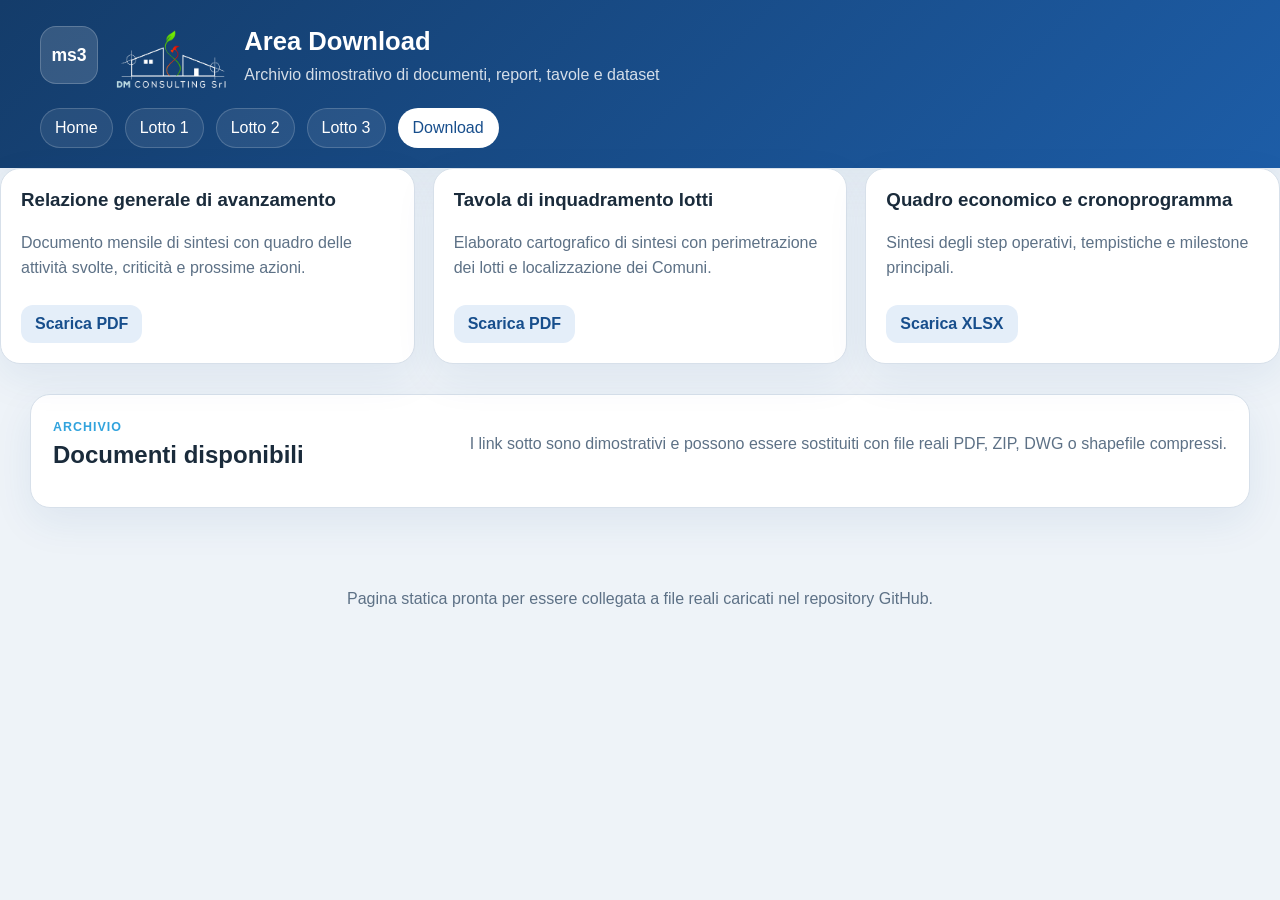
<file: download.html>
<!DOCTYPE html>
<html lang="it">
<head>
  <meta charset="UTF-8">
  <meta name="viewport" content="width=device-width, initial-scale=1.0">
  <title>Download - Portale Monitoraggio Indagini</title>
  <link rel="stylesheet" href="assets/css/style.css">
</head>
<body>
  <header class="site-header">
    <div class="brand-wrap">
      <div class="brand-badge">ms3</div>
       <img src="assets/images/DMConsulting1.png" class="logo-dc" alt="DM Consulting">
      
      <div>
        <h1>Area Download</h1>
        <p class="subtitle">Archivio dimostrativo di documenti, report, tavole e dataset</p>
      </div>
    </div>
    <nav class="main-nav">
      <a href="index.html">Home</a>
      <a href="lotto1.html">Lotto 1</a>
      <a href="lotto2.html">Lotto 2</a>
      <a href="lotto3.html">Lotto 3</a>
      <a href="download.html" class="active">Download</a>
    </nav>
  </header>

<div class="download-grid" id="downloadGrid">
  <article class="download-card">
    <h3>Relazione generale di avanzamento</h3>
    <p>Documento mensile di sintesi con quadro delle attività svolte, criticità e prossime azioni.</p>
    <a href="#">Scarica PDF</a>
  </article>

  <article class="download-card">
    <h3>Tavola di inquadramento lotti</h3>
    <p>Elaborato cartografico di sintesi con perimetrazione dei lotti e localizzazione dei Comuni.</p>
    <a href="#">Scarica PDF</a>
  </article>

  <article class="download-card">
    <h3>Quadro economico e cronoprogramma</h3>
    <p>Sintesi degli step operativi, tempistiche e milestone principali.</p>
    <a href="#">Scarica XLSX</a>
  </article>
</div>





  
  <main>
    <section class="content-card">
      <div class="section-head">
        <div>
          <span class="eyebrow">Archivio</span>
          <h2>Documenti disponibili</h2>
        </div>
        <p class="section-note">I link sotto sono dimostrativi e possono essere sostituiti con file reali PDF, ZIP, DWG o shapefile compressi.</p>
      </div>
      
    </section>
  </main>

  <footer class="site-footer">
    <p>Pagina statica pronta per essere collegata a file reali caricati nel repository GitHub.</p>
  </footer>

<script>
  function downloadGeoJSON(key) {
    const raw = localStorage.getItem(key);
    const points = raw ? JSON.parse(raw) : [];

    if (!points.length) {
      alert('Non ci sono dati salvati per questo lotto.');
      return;
    }

    const geojson = {
      type: 'FeatureCollection',
      features: points.map((item) => ({
        type: 'Feature',
        properties: {
          tipo: item.tipo,
          nome: item.nome
        },
        geometry: {
          type: 'Point',
          coordinates: [item.lng, item.lat]
        }
      }))
    };

    const blob = new Blob([JSON.stringify(geojson, null, 2)], {
      type: 'application/geo+json'
    });

    const url = URL.createObjectURL(blob);
    const a = document.createElement('a');
    a.href = url;
    a.download = `${key.replace('indagini_', '')}_indagini.geojson`;
    document.body.appendChild(a);
    a.click();
    document.body.removeChild(a);
    URL.revokeObjectURL(url);
  }

  const grid = document.getElementById('downloadGrid');

  [
    { key: 'indagini_lotto1', title: 'Shape creati - Lotto 1', text: 'Esporta in GeoJSON i punti creati nella pagina Lotto 1.' },
    { key: 'indagini_lotto2', title: 'Shape creati - Lotto 2', text: 'Esporta in GeoJSON i punti creati nella pagina Lotto 2.' },
    { key: 'indagini_lotto3', title: 'Shape creati - Lotto 3', text: 'Esporta in GeoJSON i punti creati nella pagina Lotto 3.' }
  ].forEach((item) => {
    const raw = localStorage.getItem(item.key);
    const points = raw ? JSON.parse(raw) : [];

    if (!points.length) return;

    const article = document.createElement('article');
    article.className = 'download-card';
    article.innerHTML = `
      <h3>${item.title}</h3>
      <p>${item.text}</p>
      <a href="#" data-key="${item.key}">Scarica GeoJSON</a>
    `;
    grid.appendChild(article);
  });

  grid.addEventListener('click', function (e) {
    const link = e.target.closest('a[data-key]');
    if (!link) return;

    e.preventDefault();
    downloadGeoJSON(link.dataset.key);
  });
</script>
  
</body>
</html>
</file>
<file: assets/css/style.css>
:root {
  --bg: #eef3f8;
  --panel: #ffffff;
  --line: #d7e0ea;
  --text: #1a2b3b;
  --muted: #5d7186;
  --primary: #174e8c;
  --primary-soft: #e4eef9;
  --accent: #31a3dd;
  --lot1: #2e7d32;
  --lot2: #ef6c00;
  --lot3: #7b1fa2;
  --shadow: 0 14px 40px rgba(23, 78, 140, 0.08);
}

* {
  box-sizing: border-box;
}

html,
body {
  margin: 0;
  padding: 0;
  font-family: Inter, Arial, sans-serif;
  color: var(--text);
  background: var(--bg);
}

a {
  color: var(--primary);
  text-decoration: none;
}

a:hover {
  text-decoration: underline;
}

/* HEADER */
.site-header {
  background: linear-gradient(135deg, #143c6a, #1d5da7);
  color: #fff;
  padding: 20px clamp(16px, 4vw, 40px);
  box-shadow: var(--shadow);
}

.header-inner {
  width: 100%;
}

.hero-top {
  display: flex;
  align-items: flex-start;
  justify-content: flex-start;
  gap: 16px;
  width: 100%;}

.brand-wrap {
  display: flex;
  gap: 16px;
  align-items: center;
  flex-wrap: wrap;
}

.brand-badge {
  width: 58px;
  height: 58px;
  border-radius: 16px;
  display: grid;
  place-items: center;
  font-weight: 800;
  font-size: 1.1rem;
  background: rgba(255, 255, 255, 0.14);
  border: 1px solid rgba(255, 255, 255, 0.2);
  flex: 0 0 auto;
}

.hero-title-block {
  flex: 1 1 auto;
  min-width: 0;
  display: flex;
  flex-direction: column;
  align-items: flex-start;
}

.hero-title-line {
  display: flex;
  align-items: center;
  gap: 10px;
  flex-wrap: wrap;
}

.hero-title-line h1,
.hero-title-line h2 {
  margin: 0;
  color: #fff;
}

.hero-title-line h1 {
  font-size: 2.2rem;
  line-height: 1.1;
}

.hero-title-line h2 {
  font-size: 1.6rem;
  font-weight: 600;
  line-height: 1.1;
}

.hero-separator {
  font-size: 1.5rem;
  font-weight: 700;
  line-height: 1;
  color: #fff;
}

.site-header h1 {
  margin: 0;
  font-size: clamp(1.5rem, 2vw, 2.2rem);
}

.subtitle {
  margin: 10px 0 0;
  color: rgba(255, 255, 255, 0.82);
}

.logo-dc {
  display: block;
  height: 60px;
  width: auto;
  margin: 10px 0 0 0;
  max-width: 220px;
  object-fit: contain;
}

.main-nav {
  margin-top: 18px;
  display: flex;
  gap: 12px;
  flex-wrap: wrap;
}

.main-nav a {
  color: #fff;
  padding: 10px 14px;
  border-radius: 999px;
  border: 1px solid rgba(255, 255, 255, 0.18);
  background: rgba(255, 255, 255, 0.08);
}

.main-nav a.active,
.main-nav a:hover {
  background: #fff;
  color: var(--primary);
  text-decoration: none;
}

/* LAYOUT GENERALE */
main {
  padding: clamp(16px, 3vw, 30px);
}

.hero-section {
  display: grid;
  grid-template-columns: 1.6fr 0.9fr;
  gap: 20px;
  align-items: stretch;
  margin-bottom: 20px;
}

.hero-section h2 {
  margin: 8px 0 12px;
  font-size: clamp(1.8rem, 3vw, 2.6rem);
}

.hero-section p {
  line-height: 1.65;
  color: var(--muted);
}

.eyebrow {
  display: inline-block;
  font-size: 0.78rem;
  font-weight: 700;
  letter-spacing: 0.08em;
  text-transform: uppercase;
  color: var(--accent);
}

.hero-card,
.content-card,
.panel,
.mini-card,
.download-card {
  background: var(--panel);
  border: 1px solid var(--line);
  border-radius: 20px;
  box-shadow: var(--shadow);
}

.hero-card {
  padding: 22px;
  display: grid;
  gap: 14px;
}

.hero-metric {
  padding: 16px;
  background: var(--primary-soft);
  border-radius: 16px;
  border: 1px solid #c9daee;
}

.hero-metric span,
.section-note {
  color: var(--muted);
}

.hero-metric strong {
  display: block;
  margin-top: 8px;
  font-size: 2rem;
  color: var(--primary);
}

.content-card {
  padding: 22px;
  margin-bottom: 20px;
}

.section-head,
.panel-head {
  display: flex;
  align-items: flex-end;
  justify-content: space-between;
  gap: 16px;
  flex-wrap: wrap;
  margin-bottom: 16px;
}

.section-head h3,
.section-head h2,
.panel-head h2 {
  margin: 6px 0 0;
}

/* MAPPE */
.map-home,
.map-lot {
  width: 100%;
  border-radius: 18px;
  border: 1px solid var(--line);
  overflow: hidden;
}

.map-home {
  height: 520px;
}

.map-lot {
  height: 620px;
}

#homeMap,
#lotMap {
  position: relative;
  z-index: 1;
}

/* PULSANTI LOTTO */
.lot-buttons {
  display: flex;
  gap: 12px;
  flex-wrap: wrap;
  margin-top: 16px;
}

.lot-chip {
  display: inline-flex;
  padding: 12px 18px;
  border-radius: 999px;
  color: #fff;
  font-weight: 700;
  text-decoration: none;
}

.lot-chip:hover {
  text-decoration: none;
  opacity: 0.92;
}

.lot-1 {
  background: var(--lot1);
}

.lot-2 {
  background: var(--lot2);
}

.lot-3 {
  background: var(--lot3);
}

/* CARD */
.cards-grid.three-cols {
  display: grid;
  grid-template-columns: repeat(3, 1fr);
  gap: 18px;
}

.mini-card {
  padding: 20px;
}

.mini-card h4 {
  margin-top: 0;
}

.mini-card p {
  color: var(--muted);
  line-height: 1.55;
}

/* DASHBOARD */
.dashboard-layout {
  display: grid;
  grid-template-columns: minmax(270px, 320px) minmax(480px, 1fr) minmax(270px, 320px);
  gap: 18px;
  align-items: start;
}

.sidebar {
  display: grid;
  gap: 18px;
}

.panel {
  padding: 18px;
}

.list-block + .list-block {
  margin-top: 14px;
}

.list-block h3 {
  margin: 0 0 10px;
  font-size: 1rem;
  padding-bottom: 8px;
  border-bottom: 1px solid var(--line);
}

.badge-list,
.planned-list {
  list-style: none;
  margin: 0;
  padding: 0;
  display: grid;
  gap: 8px;
}

.badge-list li,
.planned-list li,
.legend-row {
  display: flex;
  align-items: center;
  justify-content: space-between;
  gap: 10px;
  padding: 10px 12px;
  border-radius: 12px;
  background: #f7fafd;
  border: 1px solid #e1ebf5;
}

.badge-count {
  min-width: 34px;
  height: 34px;
  border-radius: 999px;
  display: grid;
  place-items: center;
  font-weight: 700;
  background: var(--primary);
  color: #fff;
}

.planned-list li {
  align-items: flex-start;
  flex-direction: column;
}

.planned-list strong {
  color: var(--primary);
}

.lot-summary {
  display: grid;
  grid-template-columns: repeat(3, 1fr);
  gap: 12px;
  margin-bottom: 16px;
}

.summary-card {
  padding: 12px 14px;
  border: 1px solid var(--line);
  border-radius: 14px;
  background: #f8fbff;
}

.summary-card span {
  display: block;
  color: var(--muted);
  font-size: 0.88rem;
}

.summary-card strong {
  display: block;
  margin-top: 8px;
  font-size: 1.5rem;
  color: var(--primary);
}

.progress-legend {
  margin-top: 16px;
  display: grid;
  gap: 8px;
}

.legend-left {
  display: flex;
  align-items: center;
  gap: 10px;
}

.legend-dot {
  width: 12px;
  height: 12px;
  border-radius: 999px;
}

/* DOWNLOAD */
.download-grid {
  display: grid;
  grid-template-columns: repeat(3, 1fr);
  gap: 18px;
}

.download-card {
  padding: 20px;
}

.download-card h3 {
  margin-top: 0;
}

.download-card p {
  color: var(--muted);
  line-height: 1.6;
}

.download-card a {
  display: inline-block;
  margin-top: 8px;
  padding: 10px 14px;
  border-radius: 12px;
  background: var(--primary-soft);
  font-weight: 700;
}

.download-card a:hover {
  text-decoration: none;
}

/* FOOTER */
.site-footer {
  padding: 16px 30px 28px;
  text-align: center;
  color: var(--muted);
}

/* POPUP LEAFLET */
.leaflet-popup-content-wrapper {
  border-radius: 14px;
}

.popup-title {
  margin: 0 0 6px;
  font-size: 1rem;
}

.popup-link {
  display: inline-block;
  margin-top: 8px;
  padding: 8px 12px;
  border-radius: 999px;
  background: var(--primary);
  color: #fff !important;
  text-decoration: none;
}

/* CONTROLLI LEAFLET */
.leaflet-control-layers {
  z-index: 9999 !important;
  background: #ffffff !important;
  border: 1px solid #cfcfcf !important;
  border-radius: 8px;
  box-shadow: 0 2px 10px rgba(0, 0, 0, 0.12);
}

.leaflet-control,
.leaflet-control-layers,
.opacity-control {
  z-index: 9999 !important;
}

.leaflet-top,
.leaflet-bottom {
  z-index: 9999 !important;
}

/* RESPONSIVE */
@media (max-width: 1180px) {
  .dashboard-layout {
    grid-template-columns: 1fr;
  }

  .map-lot {
    height: 520px;
  }
}

@media (max-width: 992px) {
  .logo-dc {
    height: 58px;
    max-width: 190px;
  }

  .hero-title-line h1 {
    font-size: 1.9rem;
  }

  .hero-title-line h2 {
    font-size: 1.2rem;
  }
}

@media (max-width: 900px) {
  .hero-section,
  .cards-grid.three-cols,
  .download-grid,
  .lot-summary {
    grid-template-columns: 1fr;
  }

  .map-home {
    height: 420px;
  }
}

@media (max-width: 768px) {
  .hero-top {
    flex-wrap: wrap;
    align-items: flex-start;
  }

  .brand-badge {
    order: 1;
  }

  .hero-title-block {
    order: 2;
    flex: 1 1 100%;
  }

  .logo-dc {
    order: 3;
    margin-left: 0;
    height: 48px;
    max-width: 150px;
  }

  .hero-title-line {
    gap: 8px;
  }

  .hero-title-line h1 {
    font-size: 1.6rem;
  }

  .hero-title-line h2 {
    font-size: 1rem;
  }

  .hero-separator {
    font-size: 1rem;
  }

  .site-header,
  main {
    padding-left: 14px;
    padding-right: 14px;
  }

  .panel,
  .content-card,
  .hero-card,
  .mini-card,
  .download-card {
    padding: 16px;
  }

  .map-home {
    height: 340px;
  }

  .map-lot {
    height: 420px;
  }
}

@media (max-width: 640px) {
  .main-nav {
    gap: 8px;
  }

  .main-nav a {
    padding: 9px 12px;
    font-size: 0.95rem;
  }
}
.home-brand {
  display: flex;
  align-items: center;
  justify-content: space-between;
  gap: 20px;
}

.home-logo-title {
  display: flex;
  align-items: center;
  gap: 16px;
  margin-left: auto;
}

.home-logo-title h1 {
  margin: 0;
  color: #fff;
  font-size: 2.1rem;
}

.home-logo-title .subtitle {
  margin: 6px 0 0;
}

@media (max-width: 768px) {
  .home-brand {
    flex-wrap: wrap;
  }

  .home-logo-title {
    margin-left: 0;
    flex-wrap: wrap;
  }

  .home-logo-title h1 {
    font-size: 1.5rem;
  }
}
/* CORREZIONE HEADER LOTTI */
.hero-top {
  display: flex;
  align-items: flex-start;
  justify-content: flex-start !important;
  gap: 16px;
  width: 100%;
}

.hero-title-block {
  flex: 1 1 auto;
  min-width: 0;
  display: flex;
  flex-direction: column;
  align-items: flex-start !important;
}

.logo-dc {
  display: block;
  height: 60px;
  width: auto;
  margin: 10px 0 0 0 !important;
  max-width: 220px;
  object-fit: contain;
}

.hero-title-line {
  display: flex;
  align-items: center;
  gap: 10px;
  flex-wrap: wrap;
}

.hero-title-line h1,
.hero-title-line h2 {
  margin: 0;
  color: #fff;
}

.hero-title-line h1 {
  font-size: 2.2rem;
  line-height: 1.1;
}

.hero-title-line h2 {
  font-size: 1.6rem;
  font-weight: 600;
  line-height: 1.1;
}

.hero-separator {
  font-size: 1.5rem;
  font-weight: 700;
  line-height: 1;
  color: #fff;
}

/* HOME */
.home-brand {
  display: flex;
  align-items: center;
  justify-content: space-between;
  gap: 20px;
}

.home-logo-title {
  display: flex;
  align-items: center;
  gap: 16px;
  margin-left: auto;
}

.home-logo-title h1 {
  margin: 0;
  color: #fff;
  font-size: 2.1rem;
}

.home-logo-title .subtitle {
  margin: 6px 0 0;
}

/* RESPONSIVE */
@media (max-width: 992px) {
  .logo-dc {
    height: 58px;
    max-width: 190px;
  }

  .hero-title-line h1 {
    font-size: 1.9rem;
  }

  .hero-title-line h2 {
    font-size: 1.2rem;
  }
}

@media (max-width: 768px) {
  .hero-top {
    flex-wrap: wrap;
    align-items: flex-start;
  }

  .hero-title-block {
    flex: 1 1 100%;
  }

  .logo-dc {
    height: 48px;
    max-width: 150px;
    margin: 10px 0 0 0 !important;
  }

  .hero-title-line {
    gap: 8px;
  }

  .hero-title-line h1 {
    font-size: 1.6rem;
  }

  .hero-title-line h2 {
    font-size: 1rem;
  }

  .hero-separator {
    font-size: 1rem;
  }

  .home-brand {
    flex-wrap: wrap;
  }

  .home-logo-title {
    margin-left: 0;
    flex-wrap: wrap;
  }

  .home-logo-title h1 {
    font-size: 1.5rem;
  }
}
.input-form {
  display: grid;
  gap: 10px;
}

.input-form label {
  font-size: 0.9rem;
  font-weight: 600;
  color: var(--text);
}

.input-form input,
.input-form select {
  width: 100%;
  padding: 10px 12px;
  border: 1px solid var(--line);
  border-radius: 10px;
  background: #fff;
  font: inherit;
}

.input-actions {
  display: flex;
  gap: 10px;
  flex-wrap: wrap;
  margin-top: 4px;
}

.input-actions button {
  padding: 10px 14px;
  border: 1px solid var(--primary);
  border-radius: 10px;
  background: var(--primary);
  color: #fff;
  font-weight: 600;
  cursor: pointer;
}

.input-actions button:hover {
  opacity: 0.92;
}

.input-note {
  margin: 0;
  font-size: 0.85rem;
  color: var(--muted);
}
.picking-point,
.picking-point .leaflet-interactive {
  cursor: crosshair !important;
}









.startup-nag {
  position: fixed;
  inset: 0;
  background: linear-gradient(180deg, #dff0ff 0%, #cfe7ff 100%);
  display: flex;
  justify-content: center;
  align-items: flex-start;
  z-index: 99999;
  animation: nagFadeIn 0.45s ease;
  overflow-y: auto;
  -webkit-overflow-scrolling: touch;
  padding: 20px 0;
}
.nag-content {
  text-align: center;
  max-width: 900px;
  width: calc(100% - 40px);
  padding: 28px 30px;
  background: rgba(255, 255, 255, 0.35);
  border: 1px solid rgba(23, 78, 140, 0.18);
  border-radius: 20px;
  box-shadow: 0 16px 40px rgba(23, 78, 140, 0.12);
  backdrop-filter: blur(3px);
}

.nag-logo-main {
  max-width: 220px;
  width: 100%;
  height: auto;
  margin: 0 auto 16px;
  display: block;
}

.nag-logo-sub {
  max-width: 80px;
  width: 100%;
  height: auto;
  margin: 20px auto 18px;
  display: block;
}

.nag-text {
  color: #10263f;
}

.nag-line-top {
  margin: 0 0 6px;
  font-size: 1rem;
  font-weight: 600;
}

.nag-line-mid {
  margin: 0 0 14px;
  font-size: 1.45rem;
  font-weight: 800;
  letter-spacing: 0.01em;
}

.nag-line-main {
  margin: 0 0 10px;
  font-size: 1.95rem;
  font-weight: 900;
  line-height: 1.18;
  text-transform: uppercase;
}

.cup {
  margin: 0 0 32px;
  font-size: 1rem;
}

.nag-desc {
  margin: 12px 0 0;
  font-size: 0.98rem;
  line-height: 1.5;
  color: #20384f;
}

#closeNag {
  margin-top: 22px;
  padding: 11px 22px;
  border: none;
  background: #174e8c;
  color: #fff;
  border-radius: 10px;
  cursor: pointer;
  font: inherit;
  font-weight: 700;
  box-shadow: 0 8px 18px rgba(23, 78, 140, 0.18);
  transition: transform 0.15s ease, opacity 0.15s ease;
}

#closeNag:hover {
  opacity: 0.95;
  transform: translateY(-1px);
}

@keyframes nagFadeIn {
  from {
    opacity: 0;
    transform: scale(1.01);
  }
  to {
    opacity: 1;
    transform: scale(1);
  }
}






@media (max-width: 768px) {
  .startup-nag {
    padding: 12px 0;
  }

  .nag-content {
    width: calc(100% - 20px);
    max-width: none;
    padding: 14px 12px;
    border-radius: 14px;
    margin: auto;
  }

  .nag-logo-main {
    max-width: 120px;
    margin-bottom: 10px;
  }

  .nag-logo-sub {
    max-width: 52px;
    margin: 12px auto 12px;
  }

  .nag-line-top {
    font-size: 0.8rem;
  }

  .nag-line-mid {
    font-size: 0.92rem;
    margin-bottom: 8px;
    line-height: 1.2;
  }

  .nag-line-main {
    font-size: 0.98rem;
    line-height: 1.2;
    margin-bottom: 8px;
  }

  .cup {
    margin-bottom: 18px;
    font-size: 0.82rem;
  }

  .nag-desc {
    font-size: 0.8rem;
    line-height: 1.35;
    margin-top: 8px;
  }

  #closeNag {
    margin-top: 14px;
    padding: 8px 14px;
    font-size: 0.9rem;
  }
}

  .nag-logo-main {
    max-width: 160px;
    margin-bottom: 12px;
  }

  .nag-logo-sub {
    max-width: 62px;
    margin: 16px auto 14px;
  }

  .nag-line-top {
    font-size: 0.88rem;
  }

  .nag-line-mid {
    font-size: 1.05rem;
    margin-bottom: 10px;
  }

  .nag-line-main {
    font-size: 1.18rem;
    line-height: 1.22;
  }

  .cup {
    margin-bottom: 24px;
    font-size: 0.9rem;
  }

  .nag-desc {
    font-size: 0.88rem;
    line-height: 1.42;
  }

  #closeNag {
    margin-top: 18px;
    padding: 9px 18px;
  }
}



body.nag-open {
  overflow: hidden;
}
</file>
